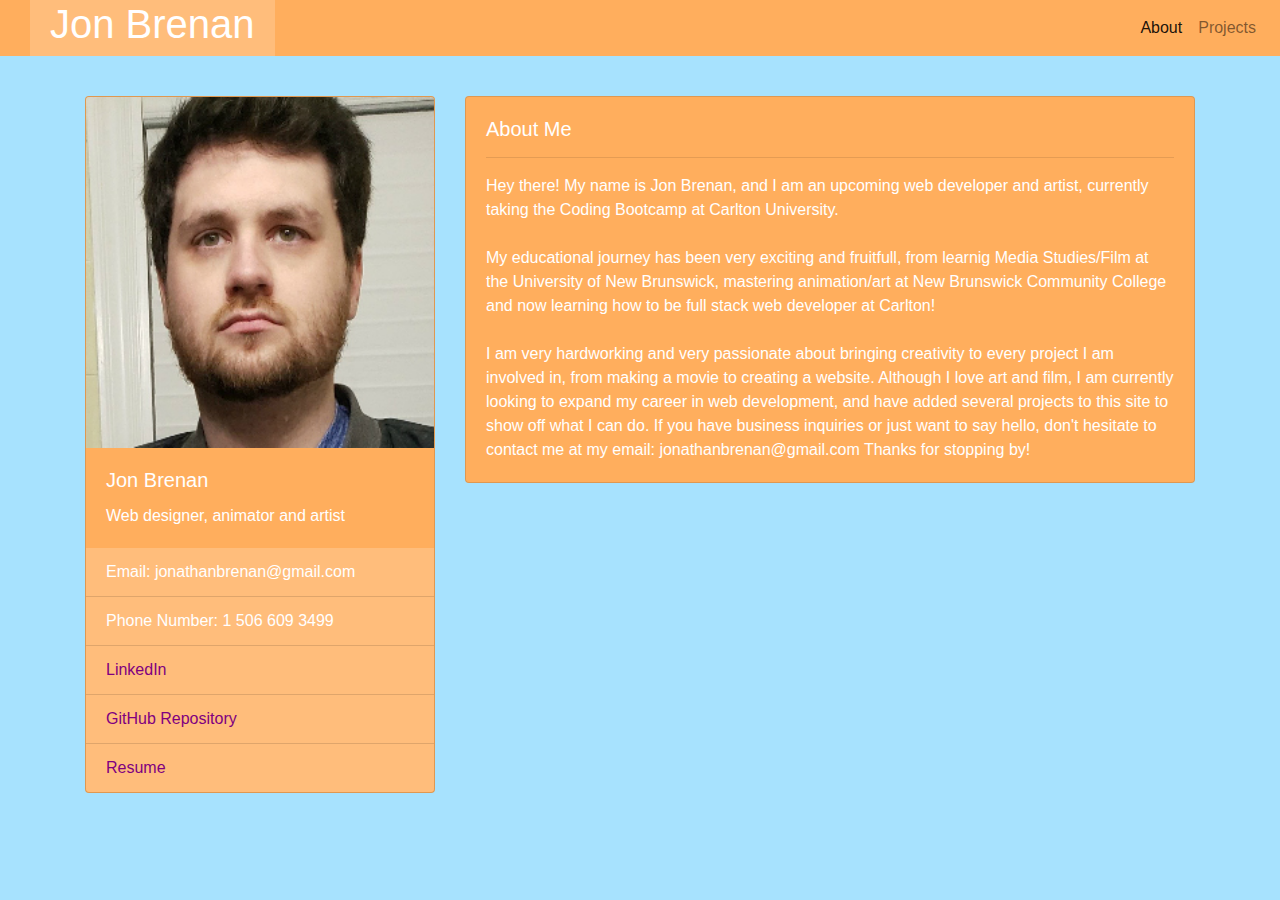
<file: index.html>
<!DOCTYPE html>
<html lang="en">
<head>
    <meta charset="UTF-8">
    <meta name="viewport" content="width=device-width, initial-scale=1.0">
    <link rel="stylesheet" href="https://stackpath.bootstrapcdn.com/bootstrap/4.4.1/css/bootstrap.min.css" integrity="sha384-Vkoo8x4CGsO3+Hhxv8T/Q5PaXtkKtu6ug5TOeNV6gBiFeWPGFN9MuhOf23Q9Ifjh" crossorigin="anonymous">
  <link rel="stylesheet" href="style.css">
    <title>Document</title>
</head>
<body class="mainBackground">


  <br>
  <br>
  <br>
  <br>



  <div class="container">
    <div class="row">
      <div class="col-4">
        <div class="card bgc">
          <img src="gifs/heads2.jpg" class="card-img-top" alt="...">
          <div class="card-body textColor">
            <h5 class="card-title">Jon Brenan</h5>
            <p class="card-text">Web designer, animator and artist</p>
          </div>
          <ul class="list-group list-group-flush textColor">
            <li class="list-group-item jonBlock">Email: jonathanbrenan@gmail.com</li>
            <li class="list-group-item jonBlock">Phone Number: 1 506 609 3499</li>
            <li class="list-group-item jonBlock"><a href="https://www.linkedin.com/in/jonathan-brenan-4268a9160/">LinkedIn</a></li>
            <li class="list-group-item jonBlock"><a href="https://github.com/Jonbrenan?tab=repositories">GitHub Repository</a></li>
            <li class="list-group-item jonBlock"><a href="resume/Jonathan Brenan Resume updated 1-converted.pdf">Resume</a></li>

          </ul>
        
        </div>
      </div>

      <br>
      <br>
      <hr>

      <div class="col-8">
        <div class="card bgc">
          <div class="card-body textColor">
            <h5 class="card-title">About Me</h5>
            <hr>
            <p class="card-text">Hey there! My name is Jon Brenan, and I am an upcoming web developer and artist, currently taking the Coding Bootcamp at Carlton University.
                <br>
                <br>
              My educational journey has been very exciting and fruitfull, from learnig Media Studies/Film at the University of New Brunswick, mastering animation/art at New Brunswick Community College and now learning how to be full stack web developer at Carlton!
              <br>
              <br>
              I am very hardworking and very passionate about bringing creativity to every project I am involved in, from making a movie to creating a website. Although I love art and film, I am currently looking to expand my career in web development, and have added several projects to this site to show off what I can do. If you have business inquiries or just want to say hello, don't hesitate to contact me at my email: jonathanbrenan@gmail.com Thanks for stopping by!</p>
          </div>
        </div>
      </div>
    </div>
  </div>
<br>
<br>

  <div class="c1 fixed-top">
    <div class="header jonBlock textColor">
      <h1>Jon Brenan</h1>
    </div>

  <nav class="navbar navbar-expand-lg navbar-light bgc">
    <a class="navbar-brand" href="#" id="name"></a>
    <button class="navbar-toggler" type="button" data-toggle="collapse" data-target="#navbarNav"
      aria-controls="navbarNav" aria-expanded="false" aria-label="Toggle navigation">
      <span class="navbar-toggler-icon"></span>
    </button>
    <div class="collapse navbar-collapse flex-row-reverse" id="navbarNav">
      <ul class="navbar-nav">
        <li class="nav-item active">
          <a class="nav-link textColor" href="index.html">About <span class="sr-only">(current)</span></a>
        </li>
        <li class="nav-item">
          <a class="nav-link" href="projects.html">Projects</a>
        </li>
        

      </ul>
    </div>
  </nav>



    <script src="https://code.jquery.com/jquery-3.4.1.slim.min.js" integrity="sha384-J6qa4849blE2+poT4WnyKhv5vZF5SrPo0iEjwBvKU7imGFAV0wwj1yYfoRSJoZ+n" crossorigin="anonymous"></script>
<script src="https://cdn.jsdelivr.net/npm/popper.js@1.16.0/dist/umd/popper.min.js" integrity="sha384-Q6E9RHvbIyZFJoft+2mJbHaEWldlvI9IOYy5n3zV9zzTtmI3UksdQRVvoxMfooAo" crossorigin="anonymous"></script>
<script src="https://stackpath.bootstrapcdn.com/bootstrap/4.4.1/js/bootstrap.min.js" integrity="sha384-wfSDF2E50Y2D1uUdj0O3uMBJnjuUD4Ih7YwaYd1iqfktj0Uod8GCExl3Og8ifwB6" crossorigin="anonymous"></script>
</body>
</html>
</file>
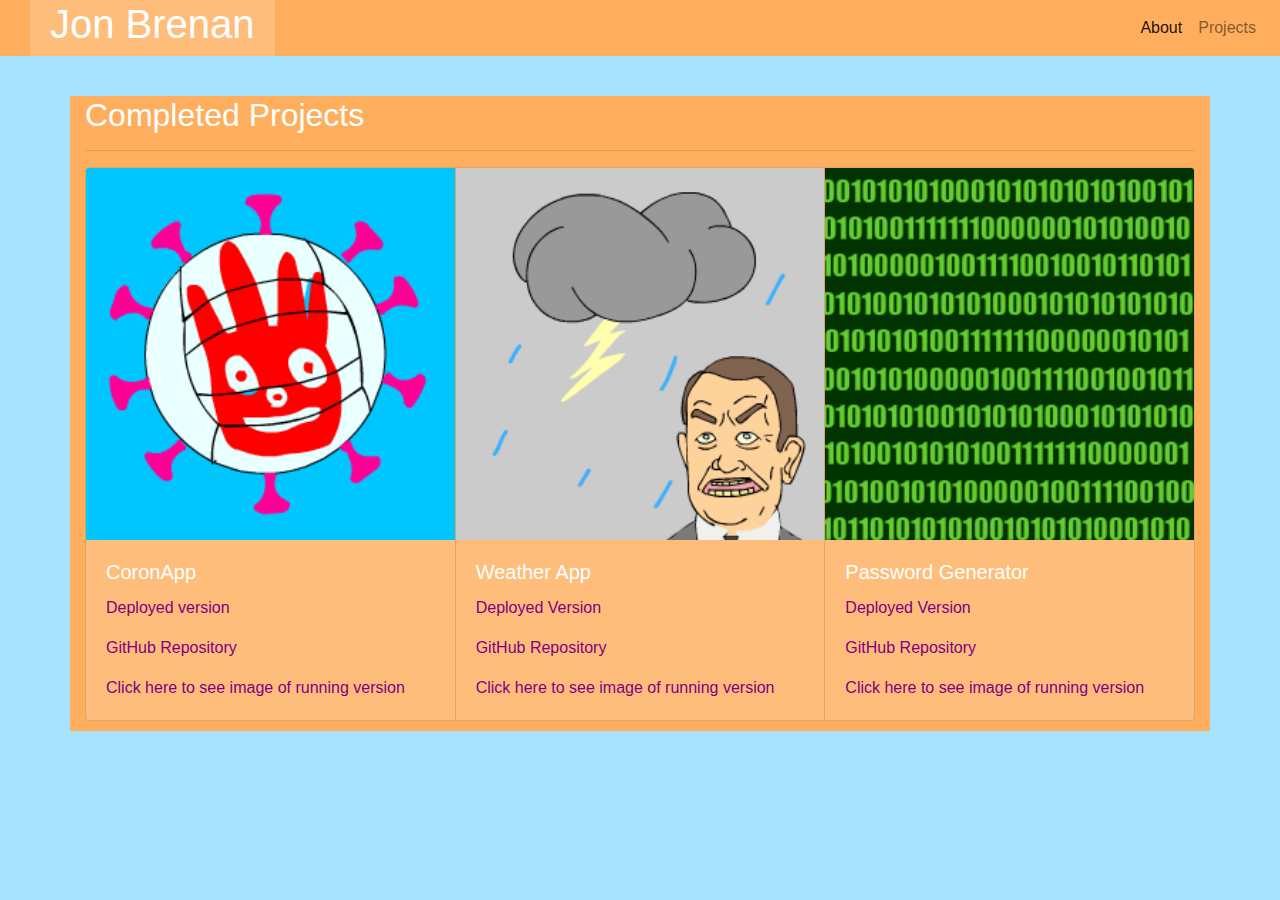
<file: projects.html>
<!DOCTYPE html>
<html lang="en">

<head>
    <meta charset="UTF-8">
    <meta name="viewport" content="width=device-width, initial-scale=1.0">
    <link rel="stylesheet" href="https://stackpath.bootstrapcdn.com/bootstrap/4.4.1/css/bootstrap.min.css"
        integrity="sha384-Vkoo8x4CGsO3+Hhxv8T/Q5PaXtkKtu6ug5TOeNV6gBiFeWPGFN9MuhOf23Q9Ifjh" crossorigin="anonymous">
    <link rel="stylesheet" href="style.css">
    <title>Document</title>
</head>

<body class="mainBackground">



    <br>
    <br>
    <br>
    <br>
    <div class="container projectDiv">
        <h2 class="textColor">Completed Projects</h2>
        <hr>
        <div class="card-group">
            <div class="card jonBlock">
              <img src="gifs/coronagif.gif" class="card-img-top" alt="...">
              <div class="card-body">
                <h5 class="card-title textColor">CoronApp</h5>
                <p class="card-text"><a href="https://mjsouthcott.github.io/CoronApp/">Deployed version</a></p>
                <p class="card-text"><a href="https://github.com/mjsouthcott/CoronApp">GitHub Repository</a></p>
                <p class="card-text"><a href="gifs/coronaimg.jpg">Click here to see image of running version</a></p>
              </div>
            </div>
            <div class="card jonBlock">
              <img src="gifs/hanks-weather.gif" class="card-img-top" alt="...">
              <div class="card-body">
                <h5 class="card-title textColor">Weather App</h5>
                <p class="card-text"><a href="https://jonbrenan.github.io/homework6/">Deployed Version</a></p>
                <p class="card-text"><a href="https://github.com/Jonbrenan/homework6">GitHub Repository</a></p>
                <p class="card-text"><a href="gifs/weatherapp.png">Click here to see image of running version</a></p>
              </div>
            </div>
            <div class="card jonBlock">
              <img src="gifs/codinggig.gif" class="card-img-top" alt="...">
              <div class="card-body">
                <h5 class="card-title textColor">Password Generator</h5>
                <p class="card-text"><a href="https://jonbrenan.github.io/homework3/">Deployed Version</a></p>
                <p class="card-text"><a href="https://github.com/Jonbrenan/homework3">GitHub Repository</a></p>
                <p class="card-text"><a href="gifs/passwordgnrtr.png">Click here to see image of running version</a></p>
              </div>
            </div>
          </div>
    </div>



    <div class="c1 fixed-top">
        <div class="header jonBlock textColor">
          <h1>Jon Brenan</h1>
        </div>
    
      <nav class="navbar navbar-expand-lg navbar-light bgc">
        <a class="navbar-brand" href="#" id="name"></a>
        <button class="navbar-toggler" type="button" data-toggle="collapse" data-target="#navbarNav"
          aria-controls="navbarNav" aria-expanded="false" aria-label="Toggle navigation">
          <span class="navbar-toggler-icon"></span>
        </button>
        <div class="collapse navbar-collapse flex-row-reverse" id="navbarNav">
          <ul class="navbar-nav">
            <li class="nav-item active">
              <a class="nav-link textColor" href="index.html">About <span class="sr-only">(current)</span></a>
            </li>
            <li class="nav-item">
              <a class="nav-link" href="projects.html">Projects</a>
            </li>
            
    
          </ul>
        </div>
      </nav>








    <script src="https://code.jquery.com/jquery-3.4.1.slim.min.js"
        integrity="sha384-J6qa4849blE2+poT4WnyKhv5vZF5SrPo0iEjwBvKU7imGFAV0wwj1yYfoRSJoZ+n"
        crossorigin="anonymous"></script>
    <script src="https://cdn.jsdelivr.net/npm/popper.js@1.16.0/dist/umd/popper.min.js"
        integrity="sha384-Q6E9RHvbIyZFJoft+2mJbHaEWldlvI9IOYy5n3zV9zzTtmI3UksdQRVvoxMfooAo"
        crossorigin="anonymous"></script>
    <script src="https://stackpath.bootstrapcdn.com/bootstrap/4.4.1/js/bootstrap.min.js"
        integrity="sha384-wfSDF2E50Y2D1uUdj0O3uMBJnjuUD4Ih7YwaYd1iqfktj0Uod8GCExl3Og8ifwB6"
        crossorigin="anonymous"></script>
</body>

</html>




<!-- <div class="row">
    <div class="col">
        <img src="gifs/coronagif.gif" class="card-img-top">
        <div class="card-body card-img-overlay">
            <h5 class="card-title projectTitle">CoronApp</h5>
          </div>
    </div>

    <div class="col">
        <img src="gifs/hanks-weather.gif" class="card-img-top">
        <div class="card-body card-img-overlay">
            <h5 class="card-title projectTitle">Weather App</h5>
          </div>
    </div>

    <div class="col">
        <img src="gifs/codinggig.gif" class="card-img-top">
        <div class="card-body card-img-overlay">
            <h5 class="card-title projectTitle">Password Generator</h5>
          </div>
    </div>
</div> -->
</file>
<file: style.css>
/* this code is for the header that appears about the navbar */
.header {
    background-color: #E1C56B;
    position: fixed;
    margin-left: 30px;
    padding-right: 20px;
    padding-left: 20px;
    z-index: 1;
    text-align: center;
}





.mainBackground {
    background-color: #A7E2FE;
}



.textColor {
    color: white;
}




/* dictates color of a sqaure that is located behind the name "Jon Brenan" on the navbar */

.jonBlock {
    background-color: #FFBD7B;
    
}


/* dicatates color for various objects and divs in both index and projects pages */

.bgc {
    background-color: #FFAE5D;
}


/* dictates the color and padding for the container for the cards in the project page */

.projectDiv {
    padding-bottom: 10px;
    background-color: #FFAE5D;
}







/* color for the links */

a {
    color: purple
}
</file>
